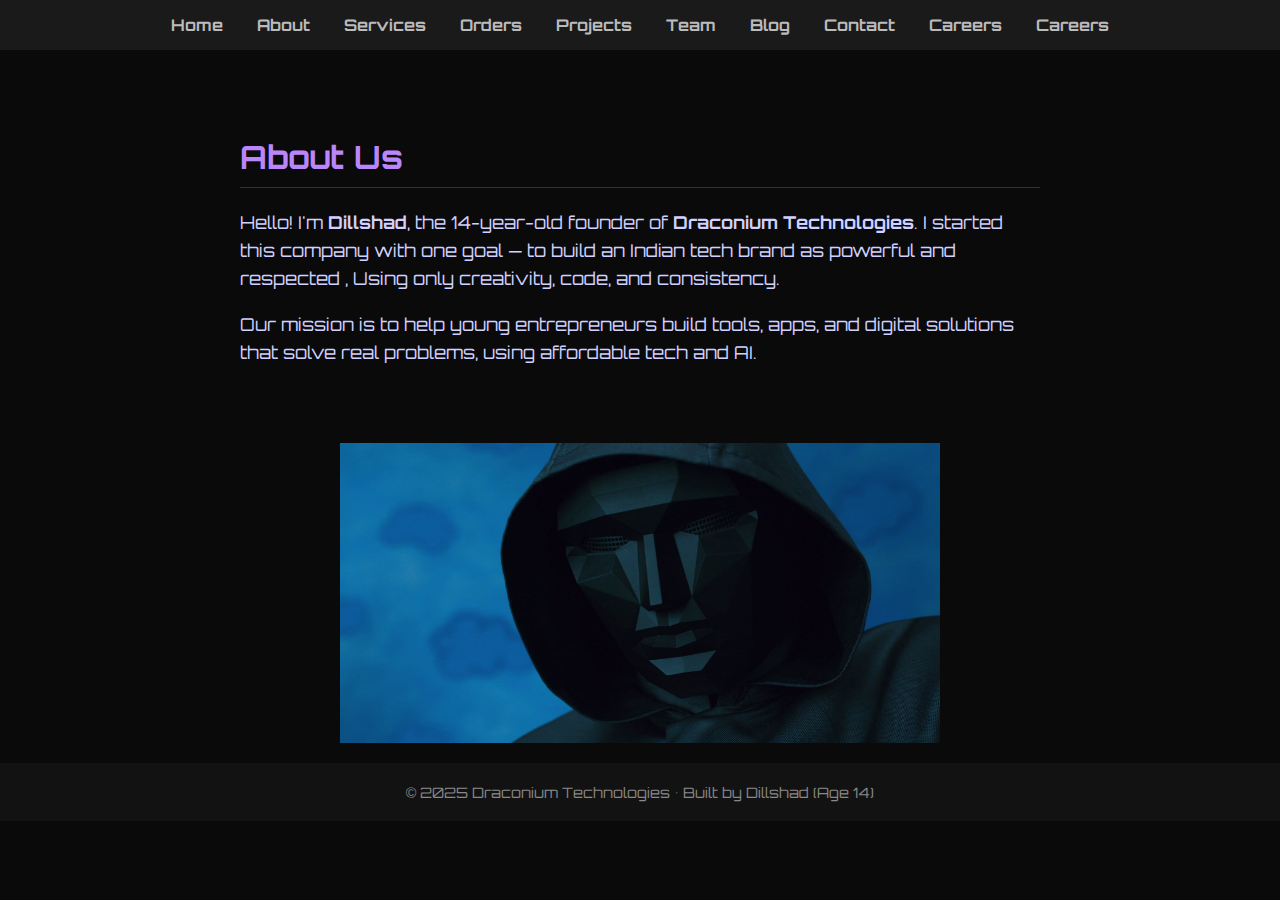
<file: about.html>
<!DOCTYPE html>
<html lang="en">
<head>
  <meta charset="UTF-8" />
  <meta name="viewport" content="width=device-width, initial-scale=1.0" />
  <title>About – Draconium Technologies</title>
  <link href="https://fonts.googleapis.com/css2?family=Orbitron:wght@600&display=swap" rel="stylesheet">
  <style>
    body {
      margin: 0;
      font-family: 'Orbitron', sans-serif;
      background-color: #0a0a0a;
      color: #d1d1ff;
    }
    nav {
      background: #1a1a1a;
      padding: 15px;
      text-align: center;
    }
    nav a {
      color: #bbb;
      text-decoration: none;
      margin: 0 15px;
      font-weight: bold;
    }
    nav a:hover {
      color: #fff;
    }
    section {
      padding: 60px 20px;
      max-width: 800px;
      margin: auto;
      animation: fadeInUp 1s ease-in-out;
    }
    h2 {
      color: #bb86fc;
      font-size: 2rem;
      margin-bottom: 20px;
      border-bottom: 1px solid #333;
      padding-bottom: 10px;
    }
    p {
      font-size: 1.1rem;
      line-height: 1.6;
    }
    footer {
      background-color: #121212;
      color: #888;
      text-align: center;
      padding: 20px;
      font-size: 0.9rem;
    }
    @keyframes fadeInUp {
      from { opacity: 0; transform: translateY(30px); }
      to { opacity: 1; transform: translateY(0); }
    }

<link rel="stylesheet" href="mobile.css">
  </style>
</head>
<body>
<nav>
    <a href="index.html">Home</a>
    <a href="about.html">About</a>
    <a href="services.html">Services</a>
    <a href="order.html">Orders</a>
    <a href="projects.html">Projects</a>
    <a href="team.html">Team</a>
    <a href="blog.html">Blog</a>
    <a href="contact.html">Contact</a>
    <a href="career.html">Careers</a>
    <a href="cart.html">Careers</a>
</nav>

  <section>
    <h2>About Us</h2>
    <p>Hello! I'm <strong>Dillshad</strong>, the 14-year-old founder of <strong>Draconium Technologies</strong>. I started this company with one goal — to build an Indian tech brand as powerful and respected , Using only creativity, code, and consistency.</p>
    <p>Our mission is to help young entrepreneurs build tools, apps, and digital solutions that solve real problems, using affordable tech and AI.</p>
  </section>

<img src="identity.jpg" alt="About Draconium Technologies" width="600" height="300" style="display: block; margin: 0 auto 20px auto;" />

  <footer>
    © 2025 Draconium Technologies • Built by Dillshad (Age 14)
  </footer>

</body>
</html>
</file>
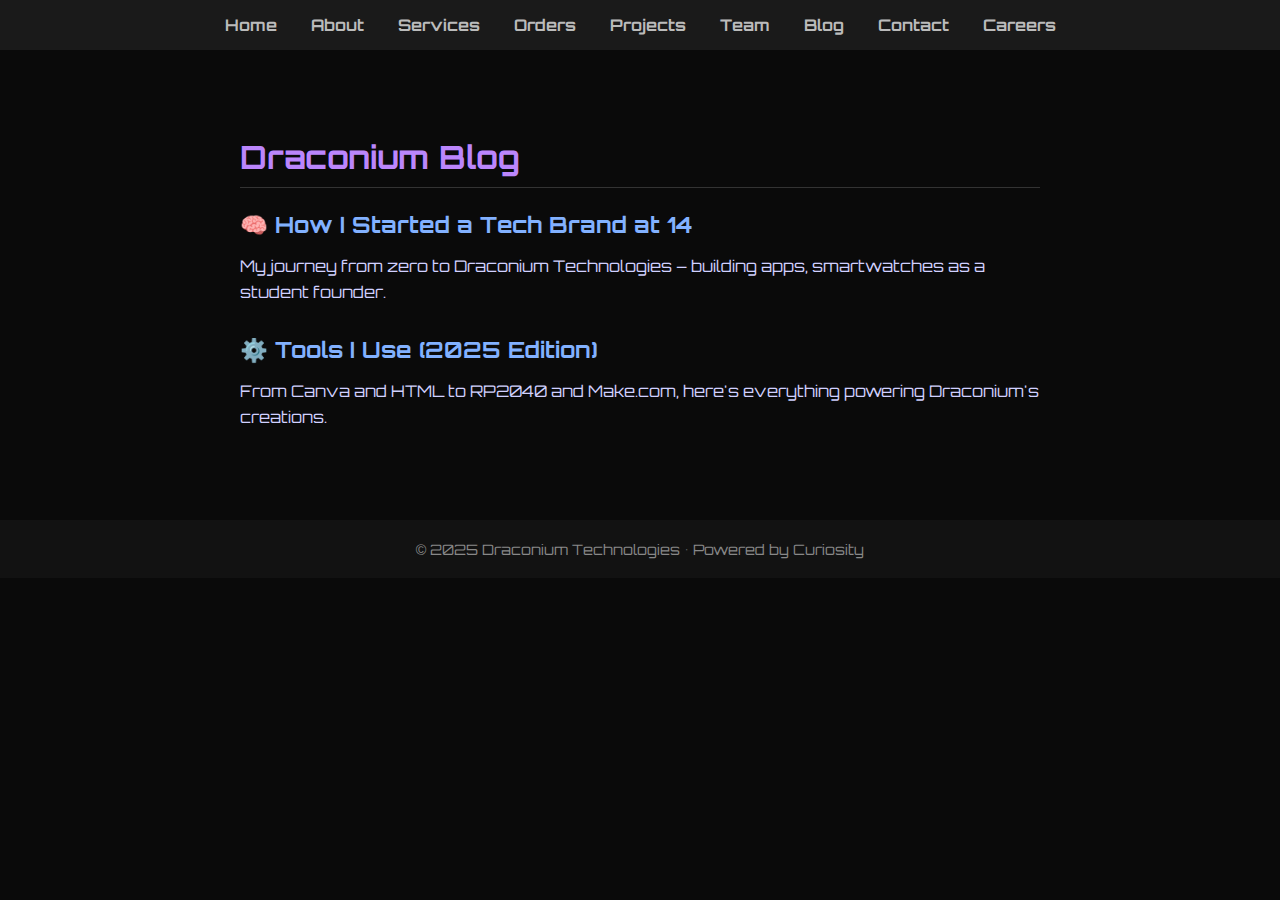
<file: blog.html>
<!DOCTYPE html>
<html lang="en">
<head>
  <meta charset="UTF-8" />
  <meta name="viewport" content="width=device-width, initial-scale=1.0" />
  <title>Blog – Draconium Technologies</title>
  <link href="https://fonts.googleapis.com/css2?family=Orbitron:wght@600&display=swap" rel="stylesheet">
  <style>
    body {
      margin: 0;
      font-family: 'Orbitron', sans-serif;
      background-color: #0a0a0a;
      color: #d1d1ff;
    }
    nav {
      background: #1a1a1a;
      padding: 15px;
      text-align: center;
    }
    nav a {
      color: #bbb;
      text-decoration: none;
      margin: 0 15px;
      font-weight: bold;
    }
    nav a:hover {
      color: #fff;
    }
    section {
      padding: 60px 20px;
      max-width: 800px;
      margin: auto;
      animation: fadeInUp 1s ease-in-out;
    }
    h2 {
      color: #bb86fc;
      font-size: 2rem;
      margin-bottom: 20px;
      border-bottom: 1px solid #333;
      padding-bottom: 10px;
    }
    article {
      margin-bottom: 30px;
    }
    article h3 {
      color: #82b1ff;
      font-size: 1.4rem;
      margin-bottom: 5px;
    }
    article p {
      font-size: 1rem;
      line-height: 1.6;
    }
    footer {
      background-color: #121212;
      color: #888;
      text-align: center;
      padding: 20px;
      font-size: 0.9rem;
    }
    @keyframes fadeInUp {
      from { opacity: 0; transform: translateY(30px); }
      to { opacity: 1; transform: translateY(0); }
    }
<link rel="stylesheet" href="mobile.css" media="only screen and (max-width: 600px)">
  </style>
</head>
<body>
  <nav>
    <a href="index.html">Home</a>
    <a href="about.html">About</a>
    <a href="services.html">Services</a>
    <a href="order.html">Orders</a>
    <a href="projects.html">Projects</a>
    <a href="team.html">Team</a>
    <a href="blog.html">Blog</a>
    <a href="contact.html">Contact</a>
    <a href="career.html">Careers</a>

  </nav>

  <section>
    <h2>Draconium Blog</h2>
    <article>
      <h3>🧠 How I Started a Tech Brand at 14</h3>
      <p>My journey from zero to Draconium Technologies – building apps, smartwatches as a student founder.</p>
    </article>

    <article>
      <h3>⚙️ Tools I Use (2025 Edition)</h3>
      <p>From Canva and HTML to RP2040 and Make.com, here's everything powering Draconium's creations.</p>
    </article>
  </section>

  <footer>
    © 2025 Draconium Technologies • Powered by Curiosity
  </footer>
</body>
</html>
</file>
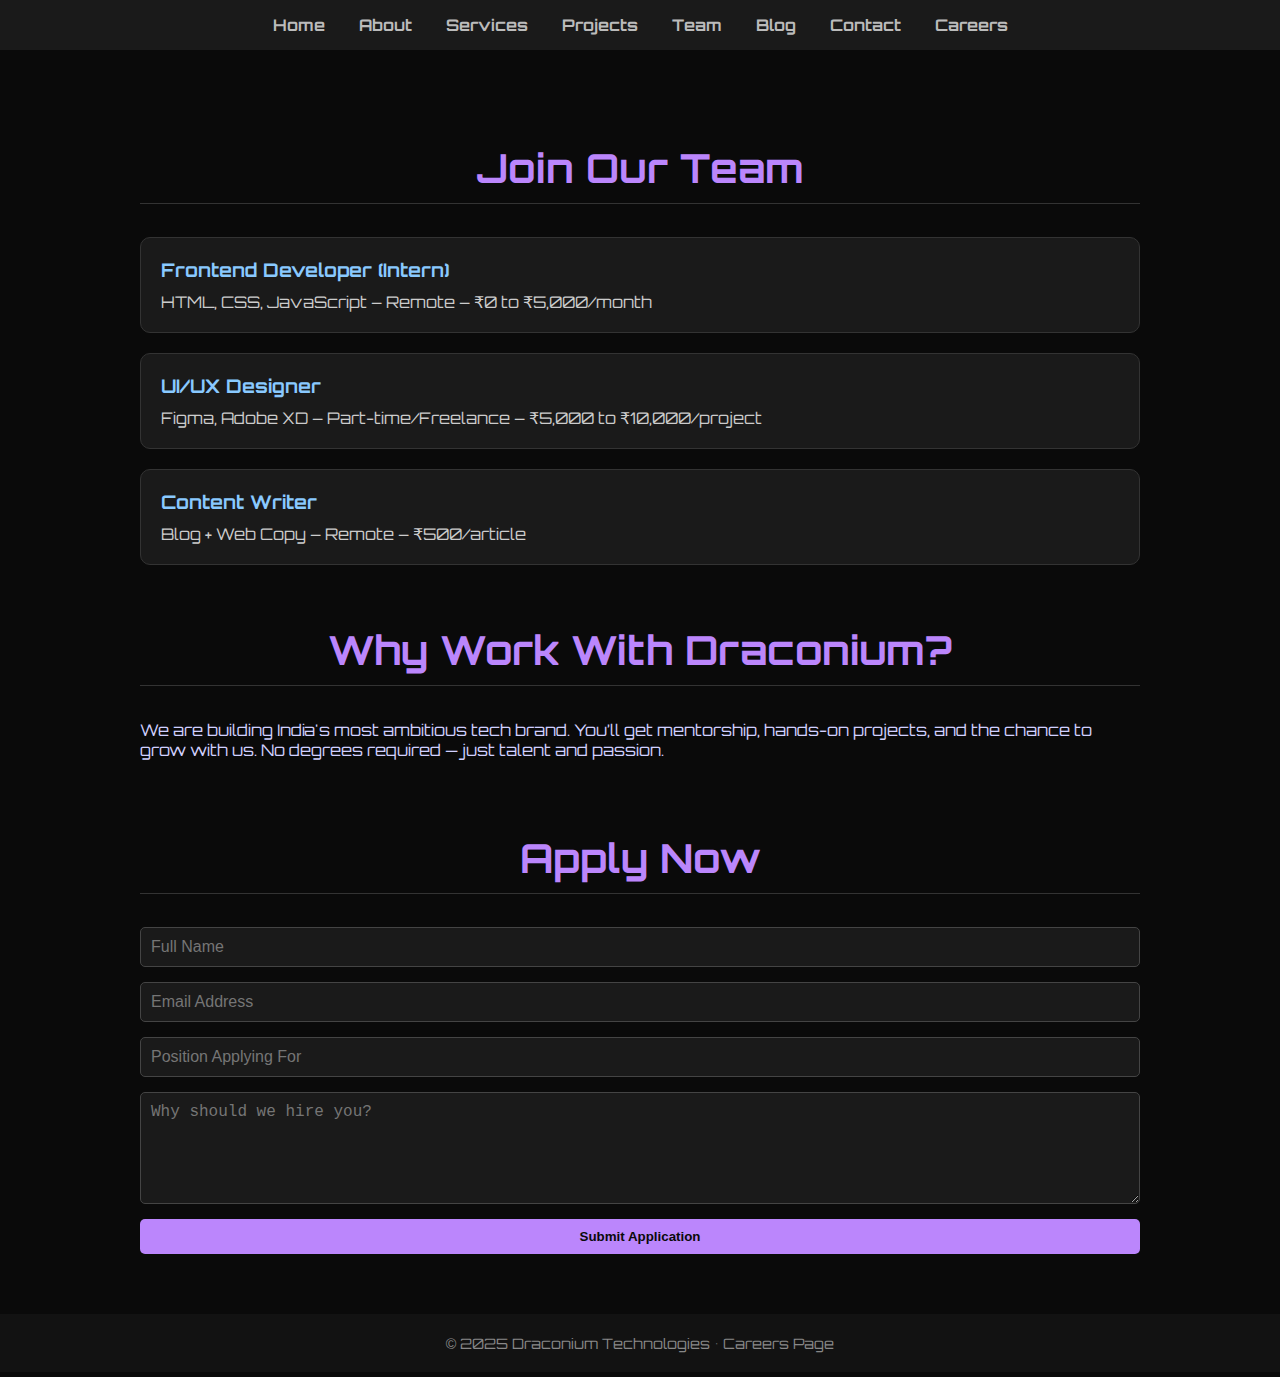
<file: career.html>
<!DOCTYPE html>
<html lang="en">
<head>
  <meta charset="UTF-8" />
  <meta name="viewport" content="width=device-width, initial-scale=1.0" />
  <title>Careers – Draconium Technologies</title>
  <link href="https://fonts.googleapis.com/css2?family=Orbitron:wght@600&display=swap" rel="stylesheet" />
  <style>
    body {
      margin: 0;
      font-family: 'Orbitron', sans-serif;
      background-color: #0a0a0a;
      color: #d1d1ff;
    }
    nav {
      background: #1a1a1a;
      padding: 15px;
      text-align: center;
    }
    nav a {
      color: #bbb;
      text-decoration: none;
      margin: 0 15px;
      font-weight: bold;
    }
    nav a:hover {
      color: #fff;
    }
    section {
      padding: 60px 20px;
      max-width: 1000px;
      margin: auto;
      animation: fadeInUp 1s ease-in-out;
    }
    h2 {
      color: #bb86fc;
      font-size: 2.5rem;
      border-bottom: 1px solid #333;
      padding-bottom: 10px;
      text-align: center;
    }
    .job-listing {
      background: #1a1a1a;
      padding: 20px;
      margin: 20px 0;
      border-radius: 10px;
      border: 1px solid #333;
    }
    .job-listing h3 {
      margin: 0 0 10px;
      color: #89c9ff;
    }
    .job-listing p {
      margin: 0;
      color: #ccc;
    }
    .why-us {
      margin-top: 60px;
    }
    form {
      display: flex;
      flex-direction: column;
      margin-top: 40px;
    }
    input, textarea {
      background-color: #1a1a1a;
      border: 1px solid #444;
      color: #d1d1ff;
      padding: 10px;
      margin-bottom: 15px;
      border-radius: 5px;
      font-size: 1rem;
    }
    button {
      background-color: #bb86fc;
      color: #0a0a0a;
      padding: 10px;
      border: none;
      font-weight: bold;
      border-radius: 5px;
      cursor: pointer;
    }
    button:hover {
      background-color: #9f6efb;
    }
    footer {
      background-color: #121212;
      color: #888;
      text-align: center;
      padding: 20px;
      font-size: 0.9rem;
    }
    @keyframes fadeInUp {
      from { opacity: 0; transform: translateY(30px); }
      to { opacity: 1; transform: translateY(0); }
    }
  </style>
</head>
<body>
  <nav>
    <a href="index.html">Home</a>
    <a href="about.html">About</a>
    <a href="services.html">Services</a>
    <a href="projects.html">Projects</a>
    <a href="team.html">Team</a>
    <a href="blog.html">Blog</a>
    <a href="contact.html">Contact</a>
    <a href="career.html">Careers</a>
  </nav>

  <section>
    <h2>Join Our Team</h2>

    <div class="job-listing">
      <h3>Frontend Developer (Intern)</h3>
      <p>HTML, CSS, JavaScript – Remote – ₹0 to ₹5,000/month</p>
    </div>

    <div class="job-listing">
      <h3>UI/UX Designer</h3>
      <p>Figma, Adobe XD – Part-time/Freelance – ₹5,000 to ₹10,000/project</p>
    </div>

    <div class="job-listing">
      <h3>Content Writer</h3>
      <p>Blog + Web Copy – Remote – ₹500/article</p>
    </div>

    <div class="why-us">
      <h2>Why Work With Draconium?</h2>
      <p>We are building India's most ambitious tech brand. You’ll get mentorship, hands-on projects, and the chance to grow with us. No degrees required — just talent and passion.</p>
    </div>

    <form action="#">
      <h2>Apply Now</h2>
      <input type="text" name="name" placeholder="Full Name" required />
      <input type="email" name="email" placeholder="Email Address" required />
      <input type="text" name="position" placeholder="Position Applying For" required />
      <textarea name="message" rows="5" placeholder="Why should we hire you?" required></textarea>
      <button type="submit">Submit Application</button>
    </form>
  </section>

  <footer>
    © 2025 Draconium Technologies • Careers Page
  </footer>
</body>
</html>
</file>
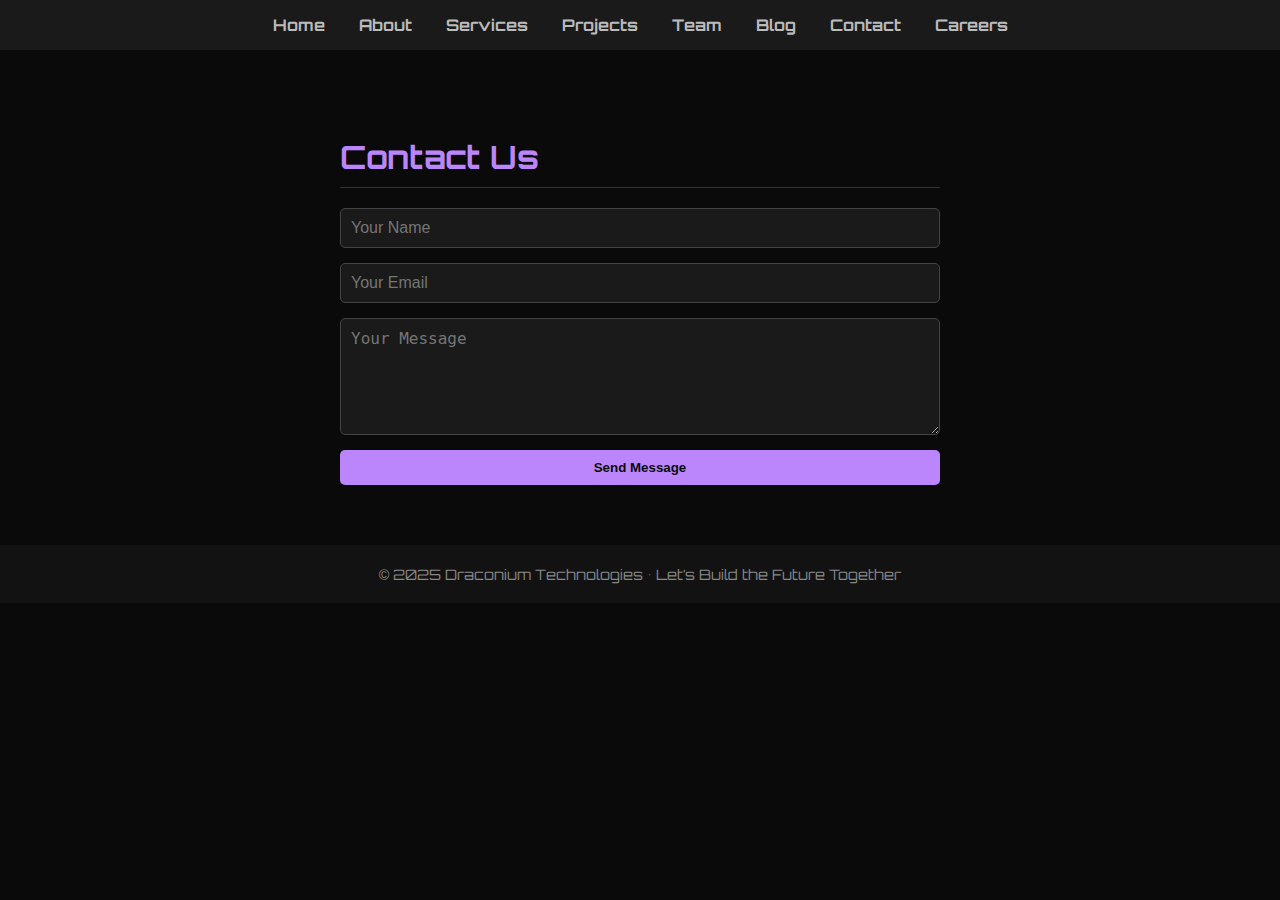
<file: contact.html>
<!DOCTYPE html>
<html lang="en">
<head>
  <meta charset="UTF-8" />
  <meta name="viewport" content="width=device-width, initial-scale=1.0" />
  <title>Contact – Draconium Technologies</title>
  <link href="https://fonts.googleapis.com/css2?family=Orbitron:wght@600&display=swap" rel="stylesheet">
  <style>
    body {
      margin: 0;
      font-family: 'Orbitron', sans-serif;
      background-color: #0a0a0a;
      color: #d1d1ff;
    }
    nav {
      background: #1a1a1a;
      padding: 15px;
      text-align: center;
    }
    nav a {
      color: #bbb;
      text-decoration: none;
      margin: 0 15px;
      font-weight: bold;
    }
    nav a:hover {
      color: #fff;
    }
    section {
      padding: 60px 20px;
      max-width: 600px;
      margin: auto;
      animation: fadeInUp 1s ease-in-out;
    }
    h2 {
      color: #bb86fc;
      font-size: 2rem;
      margin-bottom: 20px;
      border-bottom: 1px solid #333;
      padding-bottom: 10px;
    }
    form {
      display: flex;
      flex-direction: column;
    }
    input, textarea {
      background-color: #1a1a1a;
      border: 1px solid #444;
      color: #d1d1ff;
      padding: 10px;
      margin-bottom: 15px;
      border-radius: 5px;
      font-size: 1rem;
    }
    button {
      background-color: #bb86fc;
      color: #0a0a0a;
      padding: 10px;
      border: none;
      font-weight: bold;
      border-radius: 5px;
      cursor: pointer;
    }
    button:hover {
      background-color: #9f6efb;
    }
    footer {
      background-color: #121212;
      color: #888;
      text-align: center;
      padding: 20px;
      font-size: 0.9rem;
    }
    @keyframes fadeInUp {
      from { opacity: 0; transform: translateY(30px); }
      to { opacity: 1; transform: translateY(0); }
    }
<link rel="stylesheet" href="mobile.css" media="only screen and (max-width: 600px)">
  </style>
</head>
<body>
  <nav>
    <a href="index.html">Home</a>
    <a href="about.html">About</a>
    <a href="services.html">Services</a>
    <a href="projects.html">Projects</a>
    <a href="team.html">Team</a>
    <a href="blog.html">Blog</a>
    <a href="contact.html">Contact</a>
    <a href="">Careers</a>

  </nav>

  <section>
    <h2>Contact Us</h2>
    <form action="#">
      <input type="text" name="name" placeholder="Your Name" required />
      <input type="email" name="email" placeholder="Your Email" required />
      <textarea name="message" rows="5" placeholder="Your Message" required></textarea>
      <button type="submit">Send Message</button>
    </form>
  </section>

  <footer>
    © 2025 Draconium Technologies • Let’s Build the Future Together
  </footer>
</body>
</html>
</file>
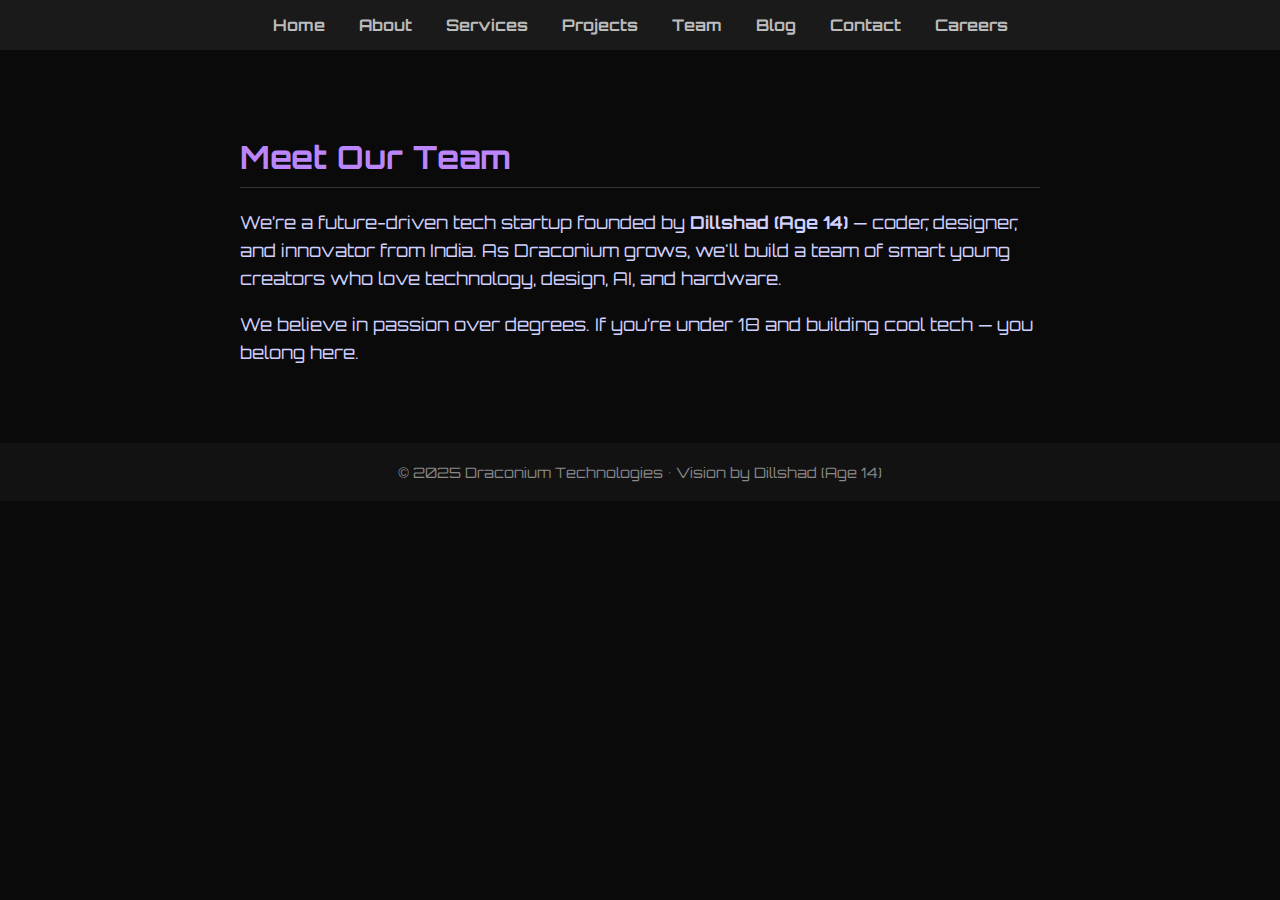
<file: team.html>
<!DOCTYPE html>
<html lang="en">
<head>
  <meta charset="UTF-8" />
  <meta name="viewport" content="width=device-width, initial-scale=1.0" />
  <title>Team – Draconium Technologies</title>
  <link href="https://fonts.googleapis.com/css2?family=Orbitron:wght@600&display=swap" rel="stylesheet">
  <style>
    body {
      margin: 0;
      font-family: 'Orbitron', sans-serif;
      background-color: #0a0a0a;
      color: #d1d1ff;
    }
    nav {
      background: #1a1a1a;
      padding: 15px;
      text-align: center;
    }
    nav a {
      color: #bbb;
      text-decoration: none;
      margin: 0 15px;
      font-weight: bold;
    }
    nav a:hover {
      color: #fff;
    }
    section {
      padding: 60px 20px;
      max-width: 800px;
      margin: auto;
      animation: fadeInUp 1s ease-in-out;
    }
    h2 {
      color: #bb86fc;
      font-size: 2rem;
      margin-bottom: 20px;
      border-bottom: 1px solid #333;
      padding-bottom: 10px;
    }
    p {
      font-size: 1.1rem;
      line-height: 1.6;
    }
    footer {
      background-color: #121212;
      color: #888;
      text-align: center;
      padding: 20px;
      font-size: 0.9rem;
    }
    @keyframes fadeInUp {
      from { opacity: 0; transform: translateY(30px); }
      to { opacity: 1; transform: translateY(0); }
    }
<link rel="stylesheet" href="mobile.css" media="only screen and (max-width: 600px)">
  </style>
</head>
<body>
  <nav>
    <a href="index.html">Home</a>
    <a href="about.html">About</a>
    <a href="services.html">Services</a>
    <a href="projects.html">Projects</a>
    <a href="team.html">Team</a>
    <a href="blog.html">Blog</a>
    <a href="contact.html">Contact</a>
    <a href="career.html">Careers</a>

  </nav>

  <section>
    <h2>Meet Our Team</h2>
    <p>
      We’re a future-driven tech startup founded by <strong>Dillshad (Age 14)</strong> — coder, designer, and innovator from India. As Draconium grows, we'll build a team of smart young creators who love technology, design, AI, and hardware.
    </p>
    <p>
      We believe in passion over degrees. If you’re under 18 and building cool tech — you belong here.
    </p>
  </section>

  <footer>
    © 2025 Draconium Technologies • Vision by Dillshad (Age 14)
  </footer>
</body>
</html>
</file>
<file: mobile.css>
@media (max-width: 768px) {
  .navbar {
    display: block;
    background-color: #121212;
    padding: 10px 20px;
    color: #ffffff;
    position: sticky;
    top: 0;
    z-index: 1000;
  }
  .menu-icon {
    display: block;
    font-size: 24px;
    cursor: pointer;
    color: #80ffea;
  }
  .nav-links {
    display: none;
    flex-direction: column;
    background-color: #1f1f1f;
    margin-top: 10px;
    border-radius: 8px;
    list-style: none;
    padding: 0;
  }
  .nav-links.active {
    display: flex;
  }
  .nav-links li {
    padding: 10px 15px;
    border-bottom: 1px solid #333;
  }
  .nav-links li a {
    color: #e0e0e0;
    text-decoration: none;
    font-weight: 500;
  }
}
</file>
